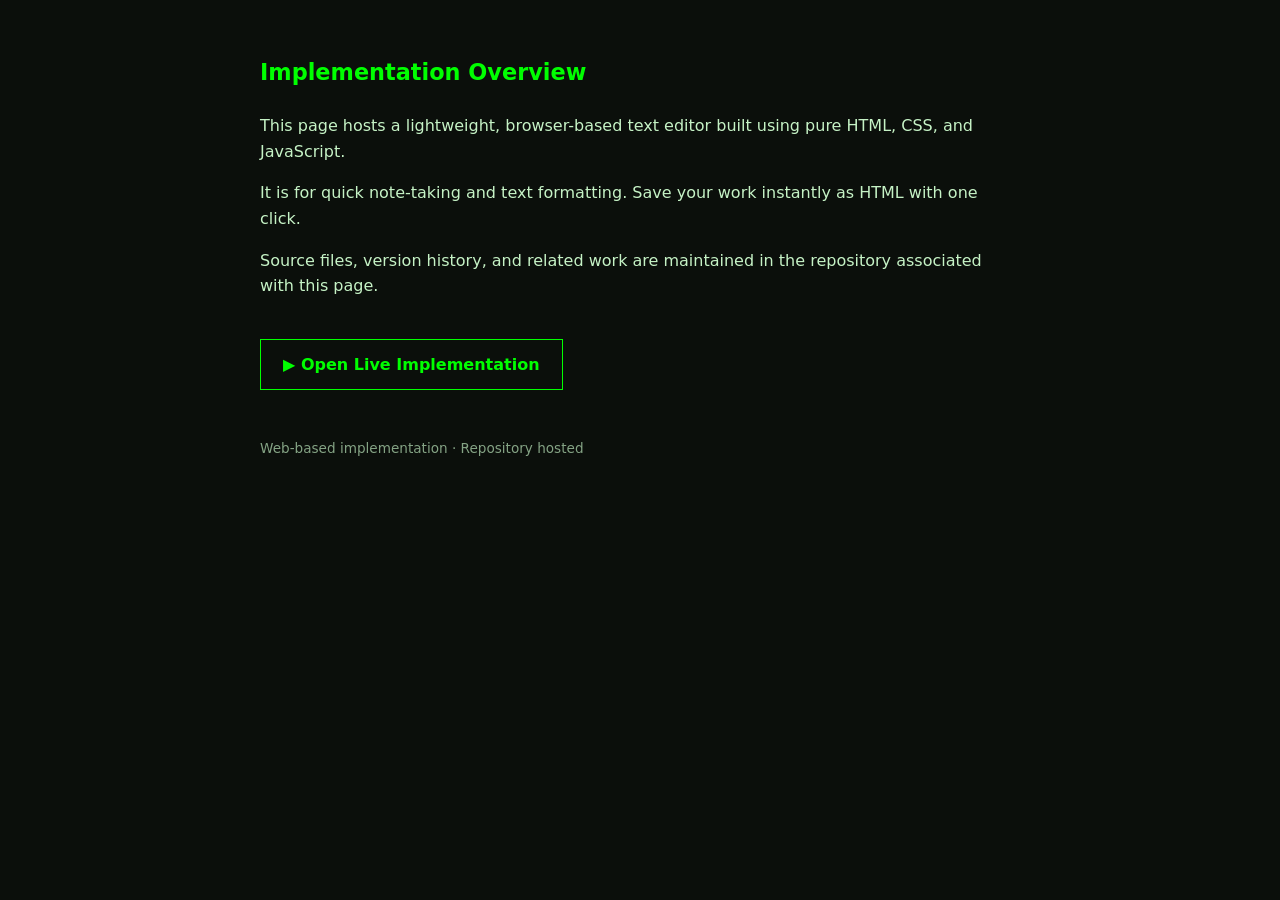
<file: index.html>
<!DOCTYPE html>
<html lang="en">
<head>
  <meta charset="UTF-8">
  <title>Overview</title>

  <meta name="viewport" content="width=device-width, initial-scale=1.0">

  <meta name="description" content="A web-based implementation focused on practical functionality and a clearly defined workflow, intended for direct use and exploration.">

  <style>
    body {
      margin: 0;
      padding: 40px 20px;
      font-family: system-ui, -apple-system, Segoe UI, Roboto, sans-serif;
      background: #0b0f0b;
      color: #d0ffd0;
      line-height: 1.6;
    }

    .container {
      max-width: 760px;
      margin: auto;
    }

    h1 {
      color: #00ff00;
      font-size: 1.4rem;
      margin-bottom: 1em;
      font-weight: 600;
    }

    p {
      margin-bottom: 1em;
      opacity: 0.95;
    }

    a.primary-link {
      display: inline-block;
      margin-top: 24px;
      padding: 12px 22px;
      border: 1px solid #00ff00;
      color: #00ff00;
      text-decoration: none;
      font-weight: 600;
    }

    a.primary-link:hover {
      background: #00ff00;
      color: #000;
    }

    footer {
      margin-top: 48px;
      font-size: 0.85rem;
      opacity: 0.65;
    }
  </style>
</head>

<body>
  <div class="container">

    <!-- ============================= -->
    <!--        ABOUT THIS BUILD       -->
    <!-- ============================= -->

    <div id="build-info">
      <h1>Implementation Overview</h1>

      <p>
        This page hosts a lightweight, browser-based text editor built using pure HTML, CSS, and JavaScript. 
      </p>

      <p>
        It is for quick note-taking and text formatting.
        Save your work instantly as HTML with one click.
      </p>

      <p>
        Source files, version history, and related work are maintained in the
        repository associated with this page.
      </p>

      <a class="primary-link" href="versions/v1.0/single-file/compact-text-editor.html">
        ▶ Open Live Implementation
      </a>
    </div>

    <!-- ============================= -->
    <!--              END              -->
    <!-- ============================= -->

    <footer>
      <p>
         Web-based implementation · Repository hosted
      </p>
    </footer>

  </div>
</body>
</html>
</file>
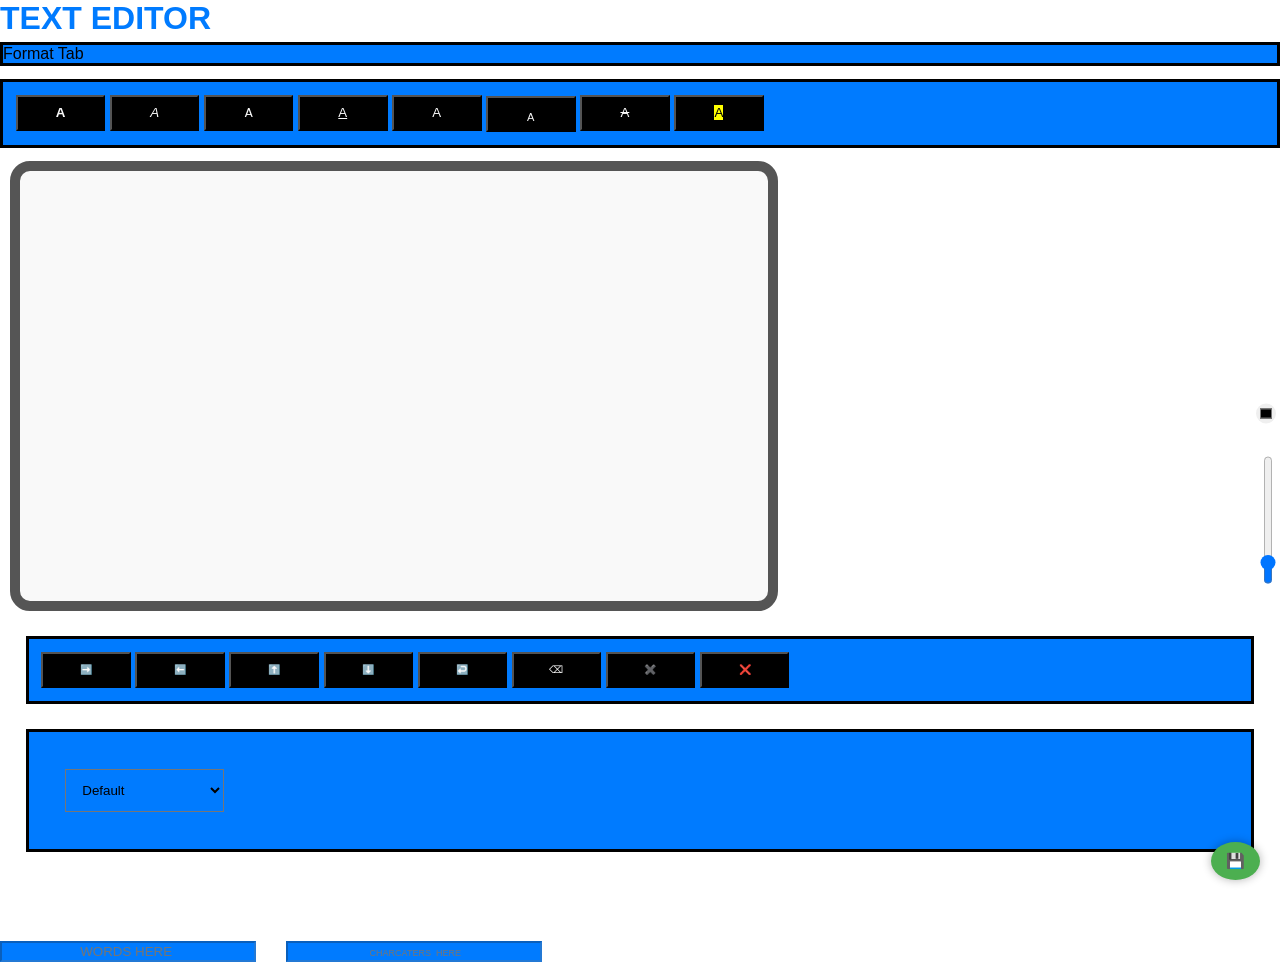
<file: Versions/v1.0/modular/index.html>
<!DOCTYPE html>
<html lang="en">
<head>
  <meta charset="UTF-8">
  <meta name="viewport" content="width=device-width, initial-scale=1.0">
  <title>TEXT EDITOR</title>
  <link rel="stylesheet" href="style.css">
</head>

<body>

  <div class="wholeContainer">
    <div class="headingContainer">
      <h1>TEXT EDITOR</h1>
    </div>
  </div>

  <div class="formatTab">Format Tab</div>
  <div class="formatBtns">
    <button type="button" onclick="formatTextGeneric('b')" class="class"><b>A</b></button>
    <button type="button" onclick="formatTextGeneric('i')" class="class"><i>A</i></button>
    <button type="button" onclick="formatTextGeneric('code')" class="class"><code>A</code></button>
    <button type="button" onclick="formatTextGeneric('u')" class="class"><u>A</u></button>
    <button type="button" onclick="formatTextGeneric('sup')" class="class"><span class="sup-fake">A</span></button>
    <button type="button" onclick="formatTextGeneric('sub')" class="class"><sub>A</sub></button>
    <button type="button" onclick="formatTextGeneric('s')" class="class"><s>A</s></button>
    <button type="button" onclick="formatTextGeneric('mark')" class="class"><mark>A</mark></button>
  </div>

  <div contenteditable="True" class="textArea"></div>

  <div class="textNavBar">
    <button class="textNavBtns" type="button" onclick="aFunction()">➡️</button>
    <button class="textNavBtns" type="button" onclick="bFunction()">⬅️</button>
    <button class="textNavBtns" type="button" onclick="cFunction()">⬆️</button>
    <button class="textNavBtns" type="button" onclick="dFunction()">⬇️</button>
    <button type="button" onclick="lb()" class="textNavBtns">↩️</button>
    <button type="button" onclick="backSpaceFun()" class="textNavBtns">⌫</button>
    <button type="button" onclick="clearFormatting()" class="textNavBtns">✖️</button>
    <button type="button" onclick="clearEverything()" class="textNavBtns">❌</button>
  </div>

  <div class="textNavBar">
    <select title="Select the font family for the text..." id="fontFamily" class="textNavBar">
      <option value="inherit">Default</option>
      <option value="Arial">Arial</option>
      <option value="Helvetica">Helvetica</option>
      <option value="Courier New">Courier New</option>
      <option value="Georgia">Georgia</option>
      <option value="Times New Roman">Times New Roman</option>
      <option value="Verdana">Verdana</option>
      <option value="Trebuchet MS">Trebuchet MS</option>
      <option value="Lucida Console">Lucida Console</option>
      <option value="monospace">Monospace</option>
      <option value="Comic Sans MS">Comic Sans MS</option>
      <option value="fantasy">Fantasy</option>
      <option value="cursive">Cursive</option>
      <option value="gill-sans">Gill-sans</option>
    </select>
  </div>

  <div id="counterBox">
    <input id="wordCounter" placeholder="WORDS HERE " disabled />
    <input id="charCounter" placeholder=" CHARCATERS  HERE" disabled />
  </div>

  <div class="colorAndSizeBar">
    <input type="color" class="colSize" placeholder="Color" id="colorPicker" />
    <input type="range" class="colSize" placeholder="Font Size" min="8" max="72" value="16" step="1" id="fontSizeSelector" />
  </div>

 <button type="button" id="floatCopy" onclick="downloadAsHTML()">💾</button>



 <script src="script.js">
</script>


</body>
</html>
</file>
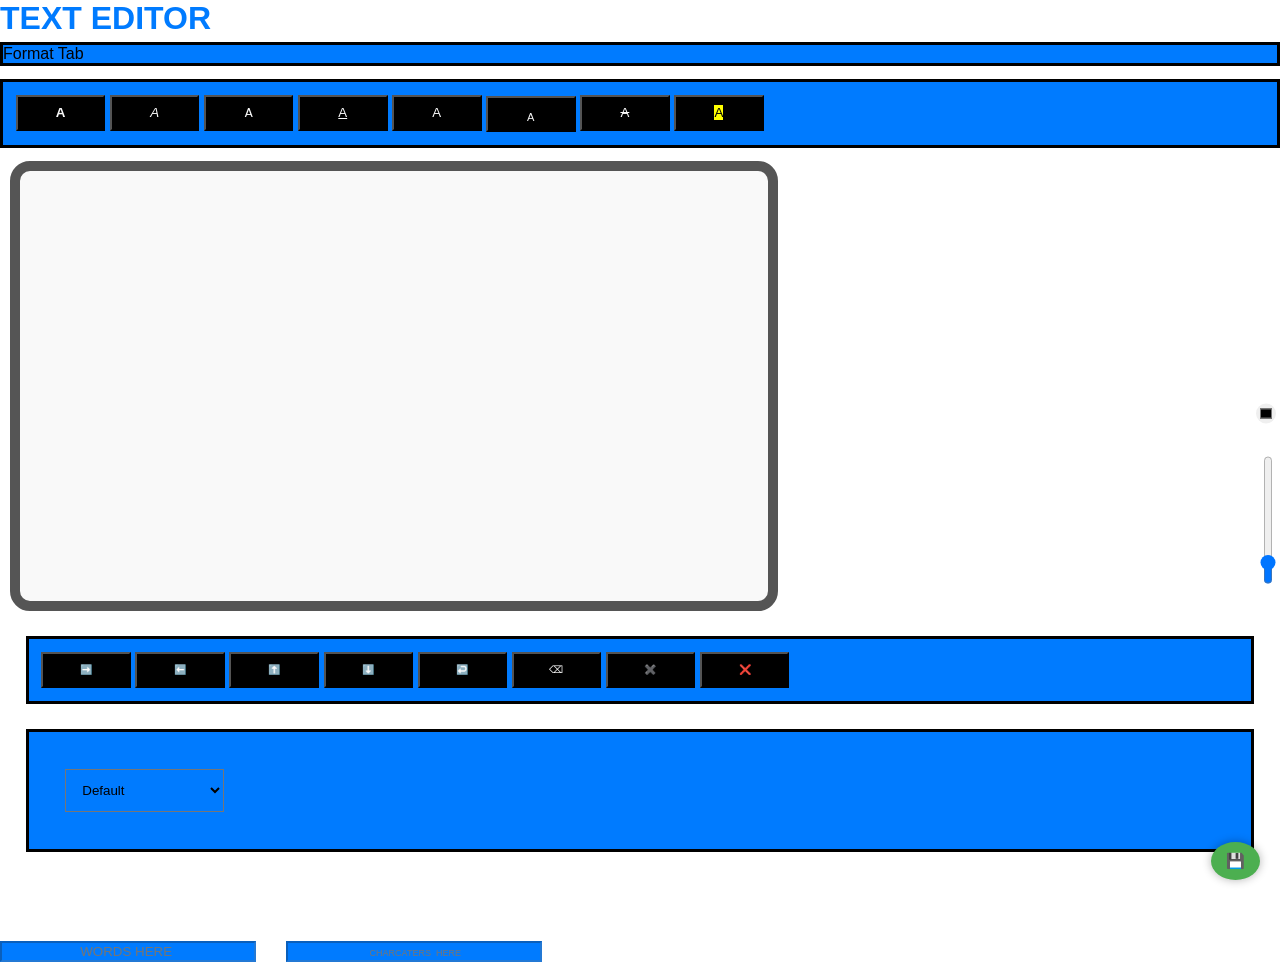
<file: Versions/v1.0/single-file/compact-text-editor.html>
<!DOCTYPE html>
<html lang="en">
<head>
  <meta charset="UTF-8">
  <meta name="viewport" content="width=device-width, initial-scale=1.0">
  <title>TEXT EDITOR</title>
  <style>
    body {
      margin: 0;
      padding: 0;
      width: 100%;
      height: 100%;
      font-family: Arial, sans-serif;
      background: #fff;
      overflow: hidden; /* Hide both axes by default */
    }

    /* If you later want to allow vertical scroll: 
       just switch to overflow-y: auto; 
       and add scrollbar hiding below. */
       
    /* Optional scrollbar hiding (browser-compatible) */
    ::-webkit-scrollbar {
      width: 0px;
      background: transparent;
    }

    * {
      box-sizing: border-box;
    }

    h1 {
      color: #007bff;
      margin: 0 0;
    }

    .textArea {
      overflow: auto;
      resize: none;
      width: 60vw;
      max-width: 800px;
      height: 50vh;
      margin: 10px;
      padding: 5vw;
      font-size: large;
      font-family: -apple-system, BlinkMacSystemFont, "Segoe UI", Roboto, Oxygen, Ubuntu, Cantarell, "Open Sans", "Helvetica Neue", sans-serif;
      background-color: #f9f9f9;
      border: 10px solid #555;
      border-radius: 20px;
      text-align: left;
      color: black;
      justify-self: center;
      align-self: center;
    }

    .wholeContainer {
      text-align: left;
      justify-self: center;
      align-self: center;
      margin: 0;
      padding: 0;
    }

    .headingContainer {
      text-align: left;
      justify-self: center;
      align-self: center;
      justify-content: center;
      align-content: center;
      align-items: center;
      justify-items: center;
      margin: 0;
    }

    .class {
      width: 7vw;
      height: 4vh;
      text-align: center;
      background-color: black;
      color: #f9f9f9;
    }

    .textNavBtns {
      width: 7vw;
      height: 4vh;
      text-align: center;
      background-color: black;
      color: #f9f9f9;
      font-size: x-small;
    }

    .formatBtns {
      margin-top: 1%;
      margin-bottom: 1%;
      justify-self: center;
      align-self: center;
      justify-content: center;
      align-content: center;
      align-items: center;
      justify-items: center;
      border-style: solid;
      background-color: #007bff;
      padding: 1%;
    }

    .formatTab {
      border-style: solid;
      margin-top: 5px;
      background-color: #007bff;
      justify-self: center;
      align-self: center;
      justify-content: center;
      align-content: center;
      align-items: center;
      justify-items: center;
    }

    #counterBox {
      text-align: left;
      justify-self: center;
      align-self: center;
      justify-content: center;
      align-content: center;
      align-items: center;
      justify-items: center;
    }

    #wordCounter {
      width: 20vw;
      align-items: baseline;
      margin-top: 5%;
      background-color: #007bff;
      color: black;
      text-align: center;
      margin-right: 1vw;
    }

    #charCounter {
      width: 20vw;
      align-items: baseline;
      margin-top: 5%;
      background-color: #007bff;
      color: black;
      text-align: center;
      margin-left: 1vw;
    }

    #charCounter::placeholder {
      font-size: xx-small;
    }

    .textNavBar {
      margin: 2%;
      background-color: #007bff;
      border-style: solid;
      padding: 1%;
      text-align: left;
      justify-self: center;
      align-self: center;
      justify-content: center;
      align-content: center;
      align-items: center;
      justify-items: center;
    }

    .colorAndSizeBar {
      position: absolute;
      top: 55%;
      right: 0px;
      transform: translateY(-50%);
      display: flex;
      flex-direction: column;
      gap: 30px;
      z-index: 9999;
      padding: 0px;
    }

    .colorAndSizeBar input[type="range"],
    .colorAndSizeBar input[type="color"] {
      writing-mode: vertical-lr;
      width: 20px;
      height: 4%px;
      cursor: pointer;
      border: none;
      outline: none;
    }

    #colorPicker {
      border-radius: 50%;
      width: 20px;
      height: 20px;
      border-style: none;
      margin: 0 0;
      position: sticky;
    }

    #fontSizeSelector {
      transform: rotate(180deg);
    }

    #floatCopy {
  position: fixed;
  bottom: 20px;
  right: 20px;
  z-index: 9999;
  padding: 10px 15px;
  font-size: 15px;
  border-radius: 50%;
  background-color: #4caf50;
  color: white;
  border: none;
  cursor: pointer;
  box-shadow: 0 0 10px rgba(0,0,0,0.3);
}

  </style>
</head>

<body>

  <div class="wholeContainer">
    <div class="headingContainer">
      <h1>TEXT EDITOR</h1>
    </div>
  </div>

  <div class="formatTab">Format Tab</div>
  <div class="formatBtns">
    <button type="button" onclick="formatTextGeneric('b')" class="class"><b>A</b></button>
    <button type="button" onclick="formatTextGeneric('i')" class="class"><i>A</i></button>
    <button type="button" onclick="formatTextGeneric('code')" class="class"><code>A</code></button>
    <button type="button" onclick="formatTextGeneric('u')" class="class"><u>A</u></button>
    <button type="button" onclick="formatTextGeneric('sup')" class="class"><span class="sup-fake">A</span></button>
    <button type="button" onclick="formatTextGeneric('sub')" class="class"><sub>A</sub></button>
    <button type="button" onclick="formatTextGeneric('s')" class="class"><s>A</s></button>
    <button type="button" onclick="formatTextGeneric('mark')" class="class"><mark>A</mark></button>
  </div>

  <div contenteditable="True" class="textArea"></div>

  <div class="textNavBar">
    <button class="textNavBtns" type="button" onclick="aFunction()">➡️</button>
    <button class="textNavBtns" type="button" onclick="bFunction()">⬅️</button>
    <button class="textNavBtns" type="button" onclick="cFunction()">⬆️</button>
    <button class="textNavBtns" type="button" onclick="dFunction()">⬇️</button>
    <button type="button" onclick="lb()" class="textNavBtns">↩️</button>
    <button type="button" onclick="backSpaceFun()" class="textNavBtns">⌫</button>
    <button type="button" onclick="clearFormatting()" class="textNavBtns">✖️</button>
    <button type="button" onclick="clearEverything()" class="textNavBtns">❌</button>
  </div>

  <div class="textNavBar">
    <select title="Select the font family for the text..." id="fontFamily" class="textNavBar">
      <option value="inherit">Default</option>
      <option value="Arial">Arial</option>
      <option value="Helvetica">Helvetica</option>
      <option value="Courier New">Courier New</option>
      <option value="Georgia">Georgia</option>
      <option value="Times New Roman">Times New Roman</option>
      <option value="Verdana">Verdana</option>
      <option value="Trebuchet MS">Trebuchet MS</option>
      <option value="Lucida Console">Lucida Console</option>
      <option value="monospace">Monospace</option>
      <option value="Comic Sans MS">Comic Sans MS</option>
      <option value="fantasy">Fantasy</option>
      <option value="cursive">Cursive</option>
      <option value="gill-sans">Gill-sans</option>
    </select>
  </div>

  <div id="counterBox">
    <input id="wordCounter" placeholder="WORDS HERE " disabled />
    <input id="charCounter" placeholder=" CHARCATERS  HERE" disabled />
  </div>

  <div class="colorAndSizeBar">
    <input type="color" class="colSize" placeholder="Color" id="colorPicker" />
    <input type="range" class="colSize" placeholder="Font Size" min="8" max="72" value="16" step="1" id="fontSizeSelector" />
  </div>

 <button type="button" id="floatCopy" onclick="downloadAsHTML()">💾</button>



 <script>


const editor = document.querySelector('.textArea');

const wordOutput = document.getElementById('wordCounter');

const charOutput = document.getElementById('charCounter');

editor.addEventListener('input', () => {
  const text = editor.innerText.trim();
  wordOutput.value = text === "" ? 0 : text.split(/\s+/).length;
  charOutput.value = text.length;
});


function downloadAsHTML() { //this function is made by chatGPT
  const content = document.querySelector(".textArea").innerHTML;
  const fullHTML = `
    <!DOCTYPE html>
    <html>
    <head>
      <meta charset="UTF-8">
      <title>Downloaded Content</title>
      <style>
        body {
          font-family: Arial, sans-serif;
          padding: 20px;
        }
      </style>
    </head>
    <body>${content}</body>
    </html>
  `;

  const blob = new Blob([fullHTML], { type: "text/html" });
  const link = document.createElement("a");
  link.href = URL.createObjectURL(blob);
  link.download = "new.html";
  document.body.appendChild(link);
  link.click();
  document.body.removeChild(link);
}



function clearEverything() {
  if (confirm("Clear all text? This cannot be undone.")) {
    const editor = document.querySelector(".textArea");

    // Clear all text and reset styles
    editor.innerHTML = "";
    editor.style.fontFamily = `-apple-system, BlinkMacSystemFont, "Segoe UI", Roboto, Oxygen, Ubuntu, Cantarell, "Open Sans", "Helvetica Neue", sans-serif`;
    editor.style.color = "black";
    editor.style.fontSize = "large";
    editor.style.textAlign = "left";

    // Clear word/char counters
    document.getElementById('wordCounter').value = '';
    document.getElementById('charCounter').value = '';

    // Reset UI controls
    document.getElementById("fontSizeSelector").value = 16;
    document.getElementById("colorPicker").value = "#000000";
    document.getElementById("fontFamily").value = "inherit";
  }
}

document.getElementById("colorPicker").addEventListener("input", function () {
  const clr = this.value;
  const ed = document.querySelector(".textArea");
  const sel = window.getSelection();
  ed.focus();

  if (sel.rangeCount > 0 && !sel.isCollapsed) {
    const rng = sel.getRangeAt(0);
    const frag = rng.extractContents();

    const sp = document.createElement("span");
    sp.style.color = clr;
    sp.appendChild(frag);

    rng.insertNode(sp);
    sel.removeAllRanges();
  } else {
     ed.querySelectorAll('[style]').forEach(el => {
    el.style.removeProperty("color");
    if (el.getAttribute("style")?.trim() === "") el.removeAttribute("style");
  });

  // Wrap entire content in a new span with selected color
  const span = document.createElement("span");
  span.style.color = clr;
  span.innerHTML = ed.innerHTML;
  ed.innerHTML = "";
  ed.appendChild(span);
  ed.focus();
  }
});

document.getElementById("fontSizeSelector").addEventListener("input", function () {
  const clr = this.value + "px";
  const ed = document.querySelector(".textArea");
  const sel = window.getSelection();
  ed.focus();

  if (sel.rangeCount > 0 && !sel.isCollapsed) {
    const rng = sel.getRangeAt(0);
    const frag = rng.extractContents();

    const sp = document.createElement("span");
    sp.style.fontSize = clr;
    sp.appendChild(frag);

    rng.insertNode(sp);
    sel.removeAllRanges();
  } else {
    ed.querySelectorAll('[style]').forEach(el => {
    el.style.removeProperty("font-size");
    if (el.getAttribute("style")?.trim() === "") el.removeAttribute("style");
  });

  const span = document.createElement("span");
  span.style.fontSize = clr;
  span.innerHTML = ed.innerHTML;
  ed.innerHTML = "";
  ed.appendChild(span);
  ed.focus();
  }
});

document.getElementById("fontFamily").addEventListener("change", function () {
  const fam = this.value;
  const ed = document.querySelector(".textArea");
  const sel = window.getSelection();
  ed.focus();

  if (sel.rangeCount > 0 && !sel.isCollapsed) {
    const rng = sel.getRangeAt(0);
    const frag = rng.extractContents();

    const sp = document.createElement("span");
    sp.style.fontFamily = fam;
    sp.appendChild(frag);

    rng.insertNode(sp);
    sel.removeAllRanges();
  } else {
    ed.querySelectorAll('[style]').forEach(el => {
    el.style.removeProperty("font-family");
    if (el.getAttribute("style")?.trim() === "") el.removeAttribute("style");
  });

  // Wrap entire content in a new span with selected font family
  const span = document.createElement("span");
  span.style.fontFamily = fam;
  span.innerHTML = ed.innerHTML;
  ed.innerHTML = "";
  ed.appendChild(span);
  ed.focus();
  }
});


function clearFormatting() {
  const editor = document.querySelector('.textArea');

  // Reset editor's own font family
  editor.style.fontFamily = `-apple-system, BlinkMacSystemFont, "Segoe UI",
    Roboto, Oxygen, Ubuntu, Cantarell, "Open Sans", "Helvetica Neue", sans-serif`;

  // Remove formatting tags
  editor.innerHTML = editor.innerHTML
    .replace(/<(\/)?(b|i|u|s|code|mark|sup|sub|span)>/gi, '');

  // Remove inline styles from all child elements
  editor.style.color = "black" ;
  editor.style.fontSize = "large" ;
   editor.style.textAlign = "left" ;
  editor.querySelectorAll('[style]').forEach(el => el.removeAttribute('style'));
  document.getElementById("fontSizeSelector").value = 16;
  document.getElementById("colorPicker").value = "#000000";
  document.getElementById("fontFamily").value = "inherit";



}

function lb() {
  const selection = window.getSelection();
  if (!selection.rangeCount) return;

  const range = selection.getRangeAt(0);

  // Only insert if selection is inside the editor
  if (!editor.contains(range.commonAncestorContainer)) return;

  range.deleteContents();
  const br = document.createElement("br");
  range.insertNode(br);

  // Move cursor after the br
  range.setStartAfter(br);
  range.collapse(true);
  selection.removeAllRanges();
  selection.addRange(range);
}

function formatTextGeneric(tagName) {
  const editor = document.querySelector(".textArea");
  const selection = window.getSelection();
  editor.focus();

  if (selection.rangeCount > 0 && !selection.isCollapsed) {
    const range = selection.getRangeAt(0);
    const selectedText = range.extractContents();

    // Remove existing formatting if any
    const cleanedText = document.createElement("span");
    cleanedText.innerHTML = selectedText.textContent;

    const el = document.createElement(tagName);
    el.textContent = cleanedText.textContent;

    range.insertNode(el);
    selection.removeAllRanges();
  } else {
  const tag = document.createElement(tagName);
  tag.innerHTML = editor.innerHTML;
  editor.innerHTML = "";
  editor.appendChild(tag);
}

  }
function backSpaceFun() {
  const selection = window.getSelection();
  if (!selection.rangeCount) return;

  const range = selection.getRangeAt(0);
  const editorArea = document.querySelector('.editor-area');

  // Ensure the selection is inside the editor
  let node = range.startContainer;
  while (node && node !== editorArea) node = node.parentNode;
  if (node !== editorArea) return; // not in editor

  if (!range.collapsed) {
    // If some text is selected, delete it
    range.deleteContents();
    selection.removeAllRanges();
    selection.addRange(range);
  } else {
    // No selection, delete character before cursor
    const pos = range.startOffset;
    const container = range.startContainer;

    if (container.nodeType === Node.TEXT_NODE) {
      if (pos > 0) {
        // Delete character in text node
        container.deleteData(pos - 1, 1);
        range.setStart(container, pos - 1);
        range.collapse(true);
        selection.removeAllRanges();
        selection.addRange(range);
      } else {
        // Cursor at start of text node, try merge with previous node
        const prev = container.previousSibling;
        if (prev && prev.nodeType === Node.TEXT_NODE) {
          const len = prev.length;
          prev.deleteData(len - 1, 1);
          range.setStart(prev, len - 1);
          range.collapse(true);
          selection.removeAllRanges();
          selection.addRange(range);
        }
      }
    } else if (container.nodeType === Node.ELEMENT_NODE && pos > 0) {
      // If inside an element, remove previous child
      const prevNode = container.childNodes[pos - 1];
      if (prevNode) container.removeChild(prevNode);
    }
  }
}


function aFunction() {
  document.querySelector(".textArea").style.textAlign = "right"; // ➡️
}

function bFunction() {
  document.querySelector(".textArea").style.textAlign = "left"; // ⬅️
}

function cFunction() {
  document.querySelector(".textArea").style.textAlign = "center"; // ⬆️
}

function dFunction() {
  document.querySelector(".textArea").style.textAlign = "justify"; // ⬇️
}



</script>


</body>
</html>
</file>
<file: Versions/v1.0/modular/style.css>
/* CSS Document */
   body {
      margin: 0;
      padding: 0;
      width: 100%;
      height: 100%;
      font-family: Arial, sans-serif;
      background: #fff;
      overflow: hidden; /* Hide both axes by default */
    }

    /* If you later want to allow vertical scroll: 
       just switch to overflow-y: auto; 
       and add scrollbar hiding below. */
       
    /* Optional scrollbar hiding (browser-compatible) */
    ::-webkit-scrollbar {
      width: 0px;
      background: transparent;
    }

    * {
      box-sizing: border-box;
    }

    h1 {
      color: #007bff;
      margin: 0 0;
    }

    .textArea {
      overflow: auto;
      resize: none;
      width: 60vw;
      max-width: 800px;
      height: 50vh;
      margin: 10px;
      padding: 5vw;
      font-size: large;
      font-family: -apple-system, BlinkMacSystemFont, "Segoe UI", Roboto, Oxygen, Ubuntu, Cantarell, "Open Sans", "Helvetica Neue", sans-serif;
      background-color: #f9f9f9;
      border: 10px solid #555;
      border-radius: 20px;
      text-align: left;
      color: black;
      justify-self: center;
      align-self: center;
    }

    .wholeContainer {
      text-align: left;
      justify-self: center;
      align-self: center;
      margin: 0;
      padding: 0;
    }

    .headingContainer {
      text-align: left;
      justify-self: center;
      align-self: center;
      justify-content: center;
      align-content: center;
      align-items: center;
      justify-items: center;
      margin: 0;
    }

    .class {
      width: 7vw;
      height: 4vh;
      text-align: center;
      background-color: black;
      color: #f9f9f9;
    }

    .textNavBtns {
      width: 7vw;
      height: 4vh;
      text-align: center;
      background-color: black;
      color: #f9f9f9;
      font-size: x-small;
    }

    .formatBtns {
      margin-top: 1%;
      margin-bottom: 1%;
      justify-self: center;
      align-self: center;
      justify-content: center;
      align-content: center;
      align-items: center;
      justify-items: center;
      border-style: solid;
      background-color: #007bff;
      padding: 1%;
    }

    .formatTab {
      border-style: solid;
      margin-top: 5px;
      background-color: #007bff;
      justify-self: center;
      align-self: center;
      justify-content: center;
      align-content: center;
      align-items: center;
      justify-items: center;
    }

    #counterBox {
      text-align: left;
      justify-self: center;
      align-self: center;
      justify-content: center;
      align-content: center;
      align-items: center;
      justify-items: center;
    }

    #wordCounter {
      width: 20vw;
      align-items: baseline;
      margin-top: 5%;
      background-color: #007bff;
      color: black;
      text-align: center;
      margin-right: 1vw;
    }

    #charCounter {
      width: 20vw;
      align-items: baseline;
      margin-top: 5%;
      background-color: #007bff;
      color: black;
      text-align: center;
      margin-left: 1vw;
    }

    #charCounter::placeholder {
      font-size: xx-small;
    }

    .textNavBar {
      margin: 2%;
      background-color: #007bff;
      border-style: solid;
      padding: 1%;
      text-align: left;
      justify-self: center;
      align-self: center;
      justify-content: center;
      align-content: center;
      align-items: center;
      justify-items: center;
    }

    .colorAndSizeBar {
      position: absolute;
      top: 55%;
      right: 0px;
      transform: translateY(-50%);
      display: flex;
      flex-direction: column;
      gap: 30px;
      z-index: 9999;
      padding: 0px;
    }

    .colorAndSizeBar input[type="range"],
    .colorAndSizeBar input[type="color"] {
      writing-mode: vertical-lr;
      width: 20px;
      height: 4%px;
      cursor: pointer;
      border: none;
      outline: none;
    }

    #colorPicker {
      border-radius: 50%;
      width: 20px;
      height: 20px;
      border-style: none;
      margin: 0 0;
      position: sticky;
    }

    #fontSizeSelector {
      transform: rotate(180deg);
    }

    #floatCopy {
  position: fixed;
  bottom: 20px;
  right: 20px;
  z-index: 9999;
  padding: 10px 15px;
  font-size: 15px;
  border-radius: 50%;
  background-color: #4caf50;
  color: white;
  border: none;
  cursor: pointer;
  box-shadow: 0 0 10px rgba(0,0,0,0.3);
}
</file>
